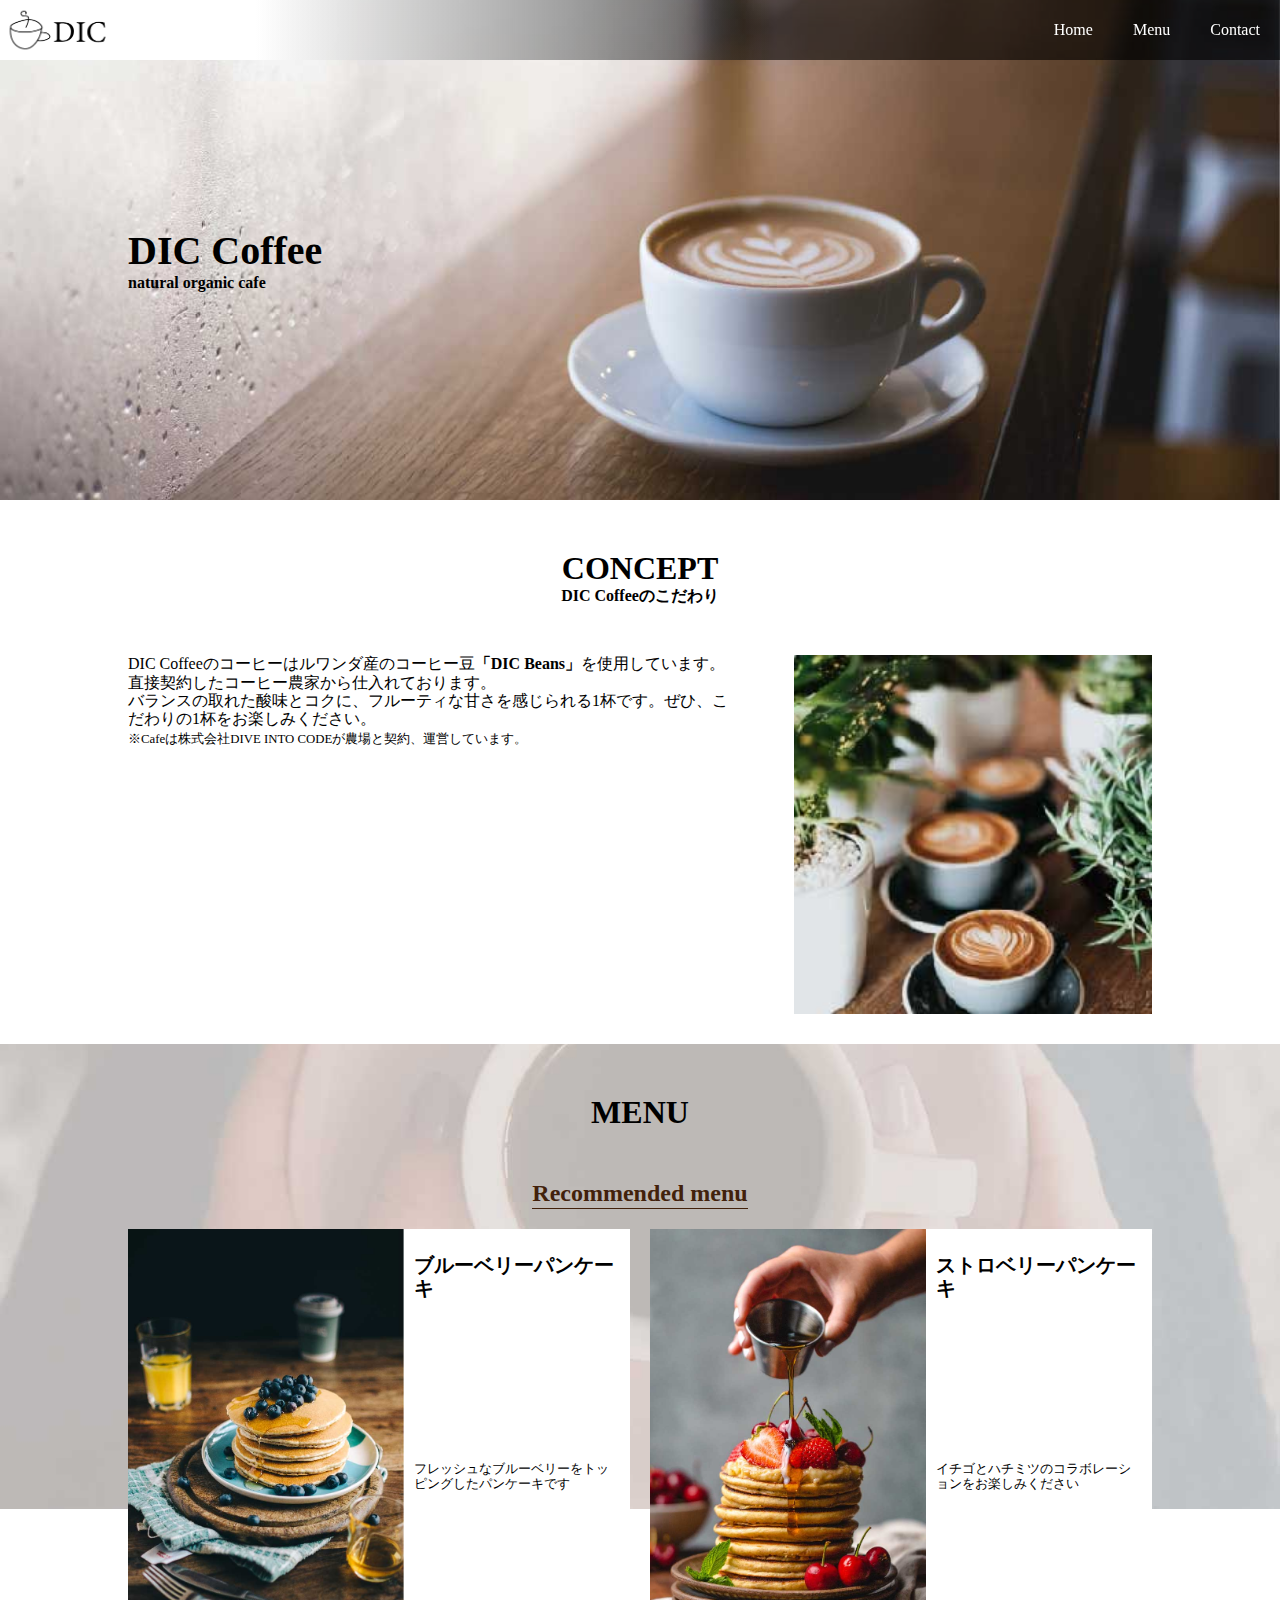
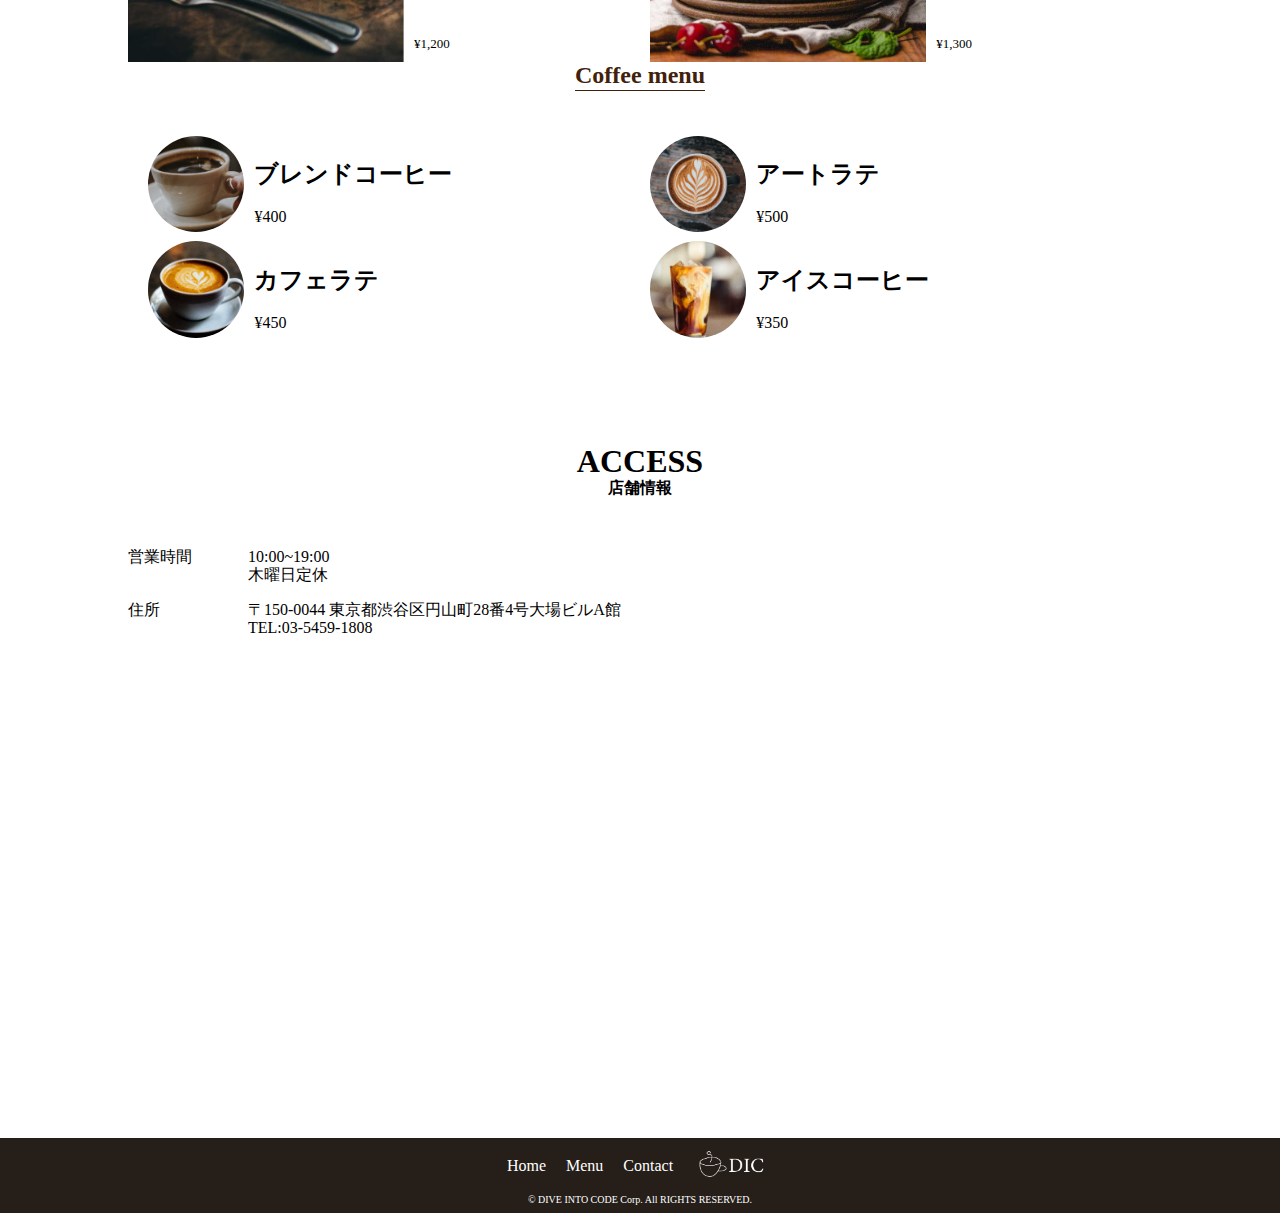
<file: index.html>
<!DOCTYPE html>
<html lang="ja">
  <head>
    <meta charset="utf-8">
    <title>DIC cafe</title>
    <link href="css/normalize.css" rel="stylesheet">
    <link href="css/main.css" rel="stylesheet">
    <link href="https: //fonts.googleapis.com/css2? family= Noto+Serif+JP:wght@400;700 & display=swap" rel="stylesheet">
  </head>
  <body>
    <header>
      <nav class="header_nav">
        <a href="index.html" class="logo"><img src="images/sample_logo_k.png"></a>
        <ul class="global_nav">
          <a href="index.html" class="global_nav_item">
            <li>Home</li>
          </a> 
          <a href="#menu" class="global_nav_item">
            <li>Menu</li>
          </a>
          <a href="contact.html" class="global_nav_item">
            <li>Contact</li>
          </a>
        </ul>
      </nav>
      <div class="key section_inner">
        <h1>DIC Coffee</h1>
        <p>natural organic cafe</p>
      </div>
    </header>
    <section>
      <article class="section_inner">
        <div class="section_title">
          <h1>CONCEPT</h1>
          <p>DIC Coffeeのこだわり</p> 
        </div>
        <div class="concept_zone">
          <p class="concept1">
            DIC Coffeeのコーヒーはルワンダ産のコーヒー豆<strong>「DIC Beans」</strong>を使用しています。<br>
            直接契約したコーヒー農家から仕入れております。<br>
            バランスの取れた酸味とコクに、フルーティな甘さを感じられる1杯です。ぜひ、こだわりの1杯をお楽しみください。<br>
            <small>※Cafeは株式会社DIVE INTO CODEが農場と契約、運営しています。</small>
          </p>
          <img src="images/sample_concept.jpg" class="concept_img">
        </div>
      </article>
      <article class="section_inner menu_back">
        <h1 class="section_title" id="menu">MENU</h1>
        <section>
          <div class="center">
            <h1 class="menu_title">Recommended menu</h1>
          </div>
          <ul class="menu_zone">
            <li class="menu_display">
              <div class="cake_menu_zone">
                <h2>ブルーベリーパンケーキ</h2>
                <p>フレッシュなブルーベリーをトッピングしたパンケーキです</p>
                <p>¥1,200</p>
              </div>
              <img src="images/sample_pancake1.jpg" class="cake_img">
            </li>
            <li class="menu_display">
              <div class="cake_menu_zone">
                <h2>ストロベリーパンケーキ</h2>
                <p>イチゴとハチミツのコラボレーションをお楽しみください</p>
                <p>¥1,300</p>
              </div>
              <img src="images/sample_pancake2.jpg" class="cake_img">
            </li>
          </ul>
        </section>
        <section>
          <div class="center">
            <h1 class="menu_title">Coffee menu</h1>
          </div>  
          <ul class="coffee_menu_zone">
            <li class="coffee_item">
              <div class="coffee_menu_display">
                <h2>ブレンドコーヒー</h2>
                <p>¥400</p>
              </div>
              <img src="images/sample_cafe1.jpg" class="coffee_menu_image">
            </li>  
            <li class="coffee_item">
              <div class="coffee_menu_display">
                <h2>アートラテ</h2>
                <p>¥500</p>
              </div>
              <img src="images/sample_cafe2.jpg" class="coffee_menu_image">
            </li>
            <li class="coffee_item">
              <div class="coffee_menu_display">               
                <h2>カフェラテ</h2>
                <p>¥450</p>
              </div>
              <img src="images/sample_cafe3.jpg" class="coffee_menu_image">
            </li>  
            <li class="coffee_item">
              <div class="coffee_menu_display">
                <h2>アイスコーヒー</h2>
                <p>¥350</p>
              </div>
              <img src="images/sample_cafe4.jpg" class="coffee_menu_image">
            </li>
          </ul>
        </section>
      </article>
      <article class="section_inner">
        <div class="section_title">
          <h1>ACCESS</h1>
          <p>店舗情報</p>
        </div>
        <dl class="access">
          <dt class="shop">営業時間</dt>
          <dd>10:00~19:00<br>木曜日定休</dd>
        </dl> 
        <dl class="access">
          <dt class="shop">住所</dt>
          <dd>
            〒150-0044 東京都渋谷区円山町28番4号大場ビルA館<br>
            TEL:03-5459-1808
          </dd>
        </dl>
        <iframe src="https://www.google.com/maps/embed?pb=!1m18!1m12!1m3!1d3241.862556186286!2d139.6944708!3d35.6557578!2m3!1f0!2f0!3f0!3m2!1i1024!2i768!4f13.1!3m3!1m2!1s0x60188b55bb707eff%3A0x5f04575eb7aca63e!2z44CSMTUwLTAwNDQg5p2x5Lqs6YO95riL6LC35Yy65YaG5bGx55S677yS77yY4oiS77yUIE9iYSBCbGQuIEHppKg!5e0!3m2!1sja!2sjp!4v1662184085347!5m2!1sja!2sjp" width="100%" height="450" style="border:0;" allowfullscreen="" aria-hidden="false"
        tabindex="0"></iframe>
      </article>
    </section>
    <footer class="footer">
      <nav>
        <ul class="footer_nav">
          <a href="index.html" class="footer_nav_item">
            <li>Home</li>
          </a> 
          <a href="#menu" class="footer_nav_item">
            <li>Menu</li>
          </a>
          <a href="contact.html" class="footer_nav_item">
            <li>Contact</li>
          </a>
          <a href="index.html" class="footer_nav_item">
            <li>
              <img src="images/sample_logo_w.png" class="footer_logo">
            </li>
          </a>
        </ul>
      </nav>
      <p class="copyright">©︎ DIVE INTO CODE Corp. All RIGHTS RESERVED.</p>
    </footer>
  </body>
</html>
</file>
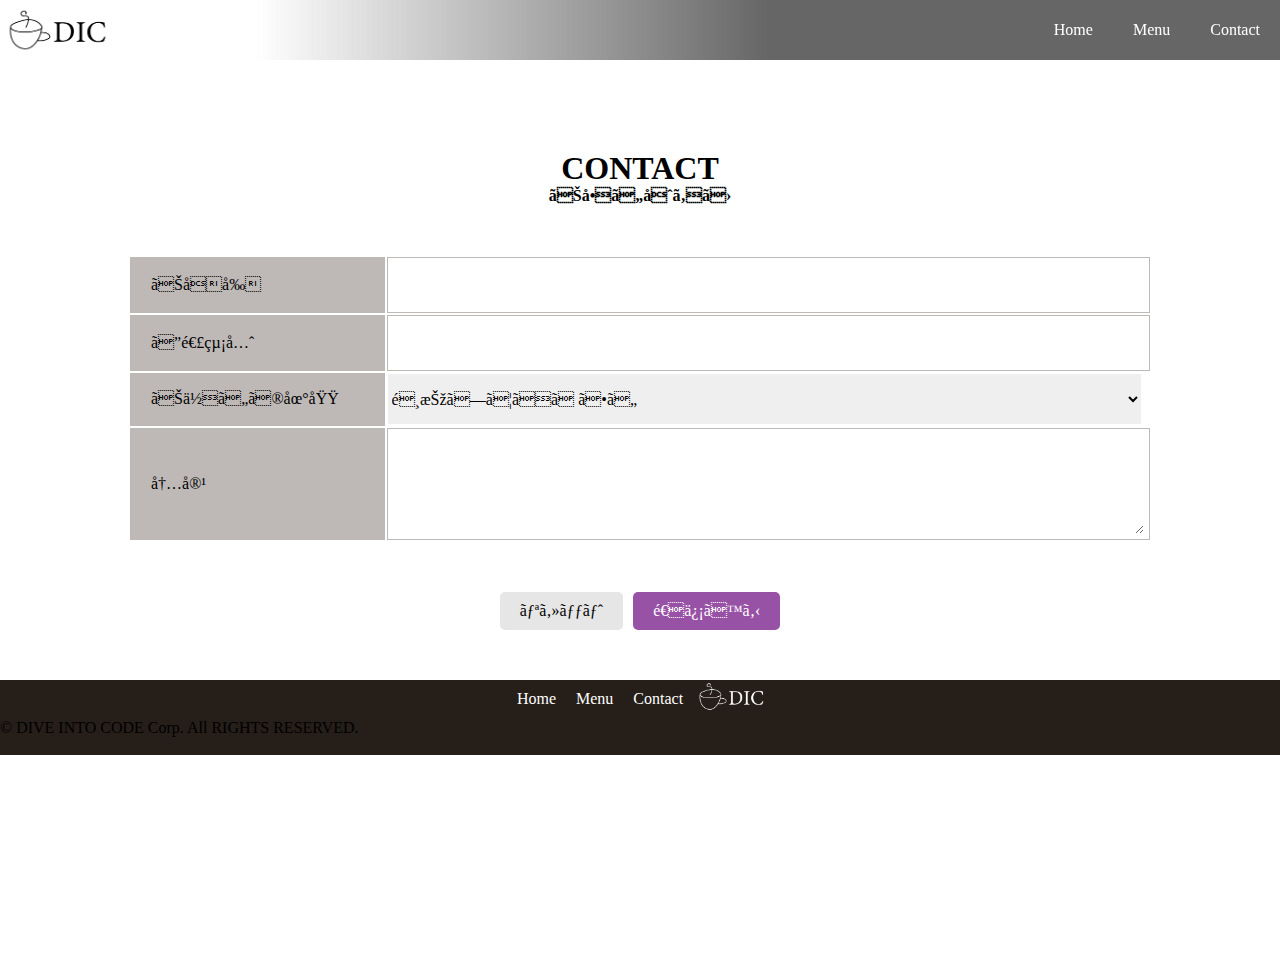
<file: contact.html>
<!DOCTYPE html>
<html>
  <head>
    <meta charset="urf-8">
    <title>DIC cafe</title>
    <link href="css/normalize.css" rel="stylesheet">
    <link href="css/main.css" rel="stylesheet">
    <link href="css/contact.css" rel="stylesheet">
    <link href="https: //fonts.googleapis.com/css2? family= Noto+Serif+JP:wght@400;700 & display=swap" rel="stylesheet">
  </head>
  <body>
    <header class="sub_header">
      <nav class="header_nav">
        <a href="index.html" class="logo"><img src="images/sample_logo_k.png"></a>
        <ul class="global_nav">
          <a href="index.html" class="global_nav_item"><li>Home</li></a>
          <a href="#" class="global_nav_item"><li>Menu</li></a>
          <a href="contact.html" class="global_nav_item"><li>Contact</li></a>
        </ul>
      </nav>
    </header>  
    <section class="section_inner">
      <div class="section_title">
        <h1>CONTACT</h1>
        <p>お問い合わせ</p>
      </div>
      <form action="#" method="POST">
        <table class="contact">  
          <tr class="contact_line">
            <td class="contact_sign"><label for="name">お名前</label></td>
            <td class="contact_input"><input type="text" name="name" id="name"></td>
          </tr> 
          <tr class="contact_line">
            <td class="contact_sign"><label for="phonenumber">ご連絡先</label></td>
            <td class="contact_input"><input type="tel" name="phonenumber"></td>
          </tr>
          <tr class="contact_line">
            <td class="contact_sign"><label for="region">お住いの地域</label></td>
            <td>
              <select id="region">
                <option value="0">選択してください</option>
                <option value="1">北海道</option>
                <option value="2">東北</option>
                <option value="3">関東</option>
                <option value="4">中部</option>
                <option value="5">近畿</option>
                <option value="6">中国・四国</option>
                <option value="7">九州</option>
              </select>  
            </td>
          </tr>
          <tr class="contact_content">
            <td class="contact_sign"><label for="content">内容</label></td>
            <td class="contact_input"><textarea name="content" id="content"></textarea></td>
          </tr> 
        </table>
          <div class="contact_btn_area">
            <button type="reset" class="contact_btn reset_btn">リセット</button>
            <button type="submit" class="contact_btn submit_btn">送信する</button>
          </div>  
      </form>
    </section>
    <footer class="footer">
      <nav>
        <ul class="footer_nav">
          <a href="index.html" class="footer_nav_item">
            <li>Home</li>
          </a> 
          <a href="blueberry_pancakes.html" class="footer_nav_item">
            <li>Menu</li>
          </a>
          <a href="contact.html" class="footer_nav_item">
            <li>Contact</li>
          </a>
          <a href="index.html" class="footer_logo">
            <li>
              <img src="images/sample_logo_w.png" class="footer_logo">
            </li>
          </a>
        </ul>
      </nav>
      <p class="footer_right">&copy; DIVE INTO CODE Corp. All RIGHTS RESERVED.</p>
    </footer>
  </body>    
</html>
</file>
<file: css/main.css>
@charset "utf-8";
html {
  height: 100%;
}
body {
  position: relative;
  padding-bottom: 75px;
  min-height: 100%;
}
li {
  list-style: none;
}
p, ul {
  margin: 0;
  padding: 0;
}
div,li {
  box-sizing: border-box;
}
h2 {
  font-family: 'Noto Serif JP', serif;
}
.header_nav {
  background: linear-gradient(90deg, #fff 20%, rgba(0,0,0,.6) 60%);
  display: flex;
  height: 60px;
  justify-content: space-between;
  align-items: stretch;
  position: fixed;
  top: 0;
  width: 100%;
}
.global_nav_item {
  color: #fff;
  text-decoration: none;
  display: flex;
  align-items: center;
  padding: 0 20px;
}
.global_nav_item:hover {
  background: #fff;
  color: #42210b;
}
.global_nav {
  display: flex;
  align-items: stretch;
}
.logo {
  width: 120px;
  display: flex;
  align-items: center;
}
.logo img {
  width: 100%;
}
.section_inner {
  padding: 50px 10% 30px;
}
.key {
  height: 500px;
  background: center / cover no-repeat url("../images/sample_key.jpg");
  font-family: 'Noto Serif JP', serif;
  font-weight: bold;
  display: flex;
  flex-direction: column;
  justify-content: center;
}
.key h1{
  font-size: 2.5rem;
}
.section_title {
  font-family: 'Noto Serif JP', serif;
  font-weight: bold;
  text-align: center;
  margin-bottom: 50px;
}
.concept_zone {
  display: flex;
  justify-content: space-between;
}
.concept1 {
  width: 60%;
}
.concept_img {
  width: 35%;
}
.menu_back {
  background-image: url("../images/sample_menu_bg.jpg");
  background-repeat: no-repeat;
  background-size: 100%;
  background-attachment: fixed;
}
.menu_title {
  display: inline-block;
  font-family: 'Noto Serif JP', serif;
  font-size: 1.5rem;
  color: #42210b;
  border-bottom: solid #42210b 1px;
  margin-bottom: 20px;
}
.menu_zone {
  display: flex;
  justify-content: space-between;
  flex-wrap: wrap;
}
.menu_display {
  width: 49%;
  display: flex;
  flex-direction: row-reverse;
}
.cake_img {
  height: 100%;
  width: 55%;
  object-fit: cover;
}
.cake_menu_zone {
  width: 100%;
  padding: 10px;
  display: flex;
  flex-direction: column;
  justify-content: space-between;
  background: #fff;
  font-size: small;
}
.center {
  text-align: center;
}
.coffee_menu_zone {
  padding: 20px;
  display: flex;
  justify-content: space-between;
  flex-wrap: wrap;
  background-color: #fff;
}
.coffee_item {
  width: 49%;
  display: flex;
  flex-direction: row-reverse;
  align-items: center;
}
.coffee_menu_image {
  width: 20%;
  border-radius: 50%;
}
.coffee_menu_display {
  width: 80%;
  padding: 10px;
}
.access {
  display: flex;
}
.shop {
  width: 80px;
}
.footer{
  width: 100%;
  height: 75px;
  background-color: #251e19;
  position: absolute;
}
.footer_nav {
  display: flex;
  justify-content: center;
}
.footer_nav_item {
  padding: 10px;
  display: flex;
  flex-direction: column;
  justify-content: center;
  color: white;
  text-decoration: none;
  font: size 15px;
}
.footer_logo {
  width: 80px;
}
.copyright {
  color: white;
  text-align: center;
  font-size: 10px;
}
</file>
<file: css/contact.css>
@charset "utf-8";

.sub_header {
  padding-bottom: 100px;
}

.contact {
  width: 100%;
  margin-bottom: 30px;
}
.contact_line {
  height: 50px;
  line-height: 50px;
}
.contact_sign {
  width: 25%;
  background: #beb9b7;
  border: solid 1px #beb9b7;
  text-align: left;
  padding: 0 20px;
}
.contact_input {
  width: 75%;
  border: solid 1px #beb9b7;
}
.contact_content {
  height: 100px;
}

.contact_input input, select, textarea {
  border: none;
  width: 99%;
}
.contact_input input, select {
  height: 50px;
}
.contact_input textarea {
  height: 100px;
}
.contact_btn_area {
  display: flex;
  justify-content: center;
  padding: 20px 0;
}
.contact_btn {
  padding: 10px 20px;
  border: none;
  border-radius: 5px;
}
.contact_btn + .contact_btn{
  margin-left: 10px;
}
.submit_btn {
  background: #9852a5;
  color: #fff;
}
.reset_btn {
  background: #e6e6e6;
}
</file>
